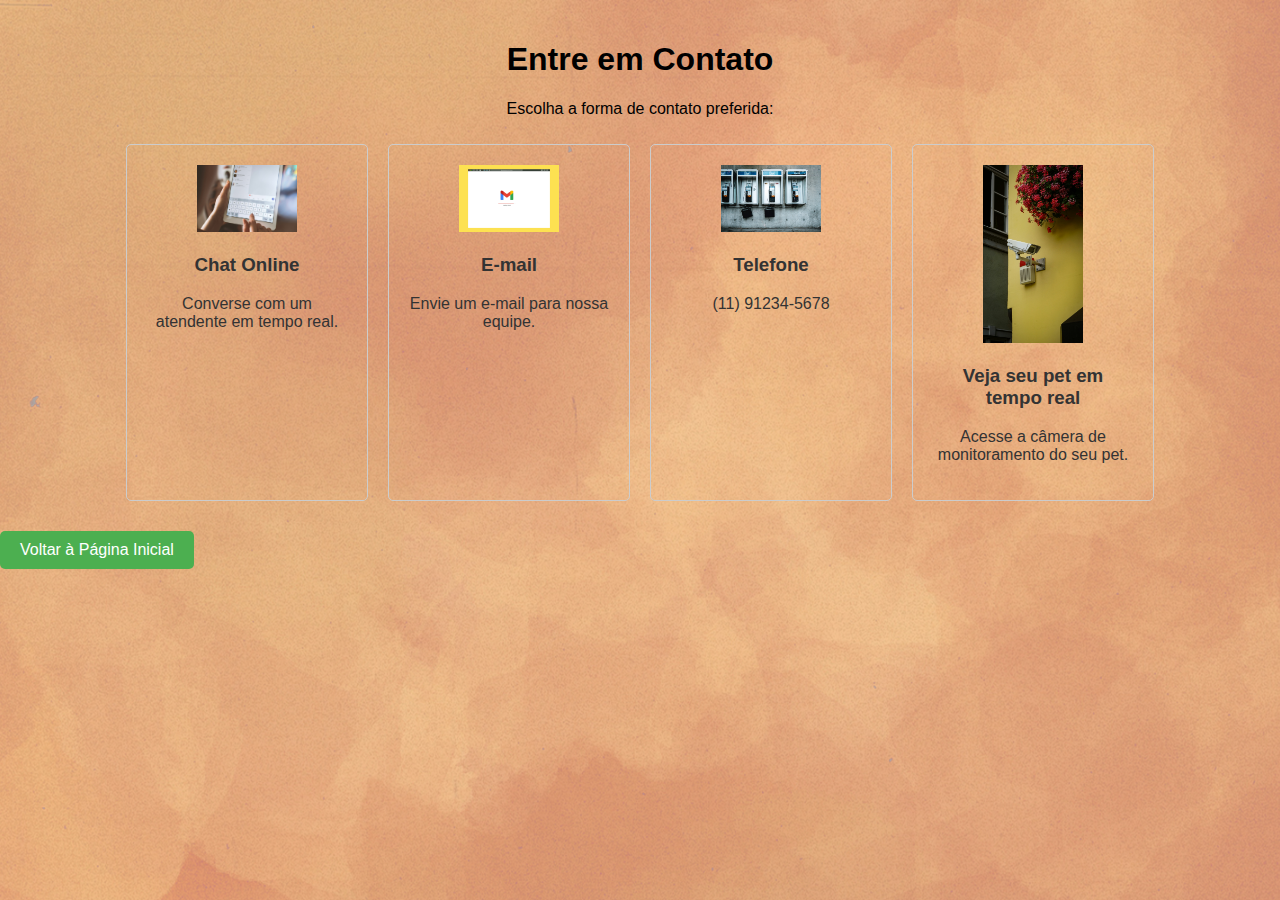
<file: contato.html>
<!DOCTYPE html>
<html lang="pt-br">
<head>
    <meta charset="UTF-8">
    <meta name="viewport" content="width=device-width, initial-scale=1.0">
    <title>Entre em Contato</title>
    <link rel="stylesheet" href="css/contato.css">
    <style>
        .fixed-top {
          position: fixed;
          top: 800px;
          left: 1700px;
          z-index: 999;
        }
      </style>
</head>
<body>
    <div class="container">
        <h1>Entre em Contato</h1>
        <p>Escolha a forma de contato preferida:</p>

        <div class="options">
            <a href="chat.html" class="option">
                <img src="img/chat.jpg" alt="Ícone de chat">
                <h3>Chat Online</h3>
                <p>Converse com um atendente em tempo real.</p>
            </a>
            <a href="mailto:contato@empresa.com.br" class="option">
                <img src="img/email.jpg" alt="Ícone de e-mail">
                <h3>E-mail</h3>
                <p>Envie um e-mail para nossa equipe.</p>
            </a>
            <a href="tel:+5511912345678" class="option">
                <img src="img/fone.jpg" alt="Ícone de telefone">
                <h3>Telefone</h3>
                <p>(11) 91234-5678</p>
            </a>
            <a href="camera.html" class="option">
                <img src="img/camera.jpg" alt="Ícone de câmera">
                <h3>Veja seu pet em tempo real</h3>
                <p>Acesse a câmera de monitoramento do seu pet.</p>
            </a>
        </div>
    </div>
    <a href="index.html" class="voltar">Voltar à Página Inicial</a>

</div>
</body>
</html>
</body>
</html>
</file>
<file: css/contato.css>
body {
    font-family: Arial, sans-serif;
    margin: 0;
    padding: 0;
}

/* Imagem de Fundo com Transparência */
body::before {
    content: "";
    background: url('../img/bg2.jpg') no-repeat center center fixed;
    background-size: cover;
    position: absolute;
    top: 0;
    left: 0;
    width: 100%;
    height: 100%;
    opacity: 0.6; /* Define a transparência da imagem de fundo (60%) */
    z-index: -1; /* Mantém a imagem no fundo, atrás de todo o conteúdo */
}

.container {
    text-align: center;
    padding: 20px;
}

img {
    width: 50%; /* A imagem ocupará 50% da largura do elemento pai */
    height: auto; /* A altura será ajustada proporcionalmente */
}

.options {
    display: flex;
    flex-wrap: wrap;
    justify-content: center;
}

.option {
    width: 200px;
    text-align: center;
    margin: 10px;
    padding: 20px;
    border: 1px solid #ccc;
    border-radius: 5px;
    text-decoration: none;
    color: #333;
}

.option:hover {
    background-color: #f0f0f0;
}


.voltar {
    display: inline-block;
    padding: 10px 20px;
    background-color: #4CAF50; /* Cor verde padrão */
    color: white;
    text-decoration: none;
    border-radius: 5px;
}

.voltar:hover {
    background-color: #3e8e41;
}
</file>
